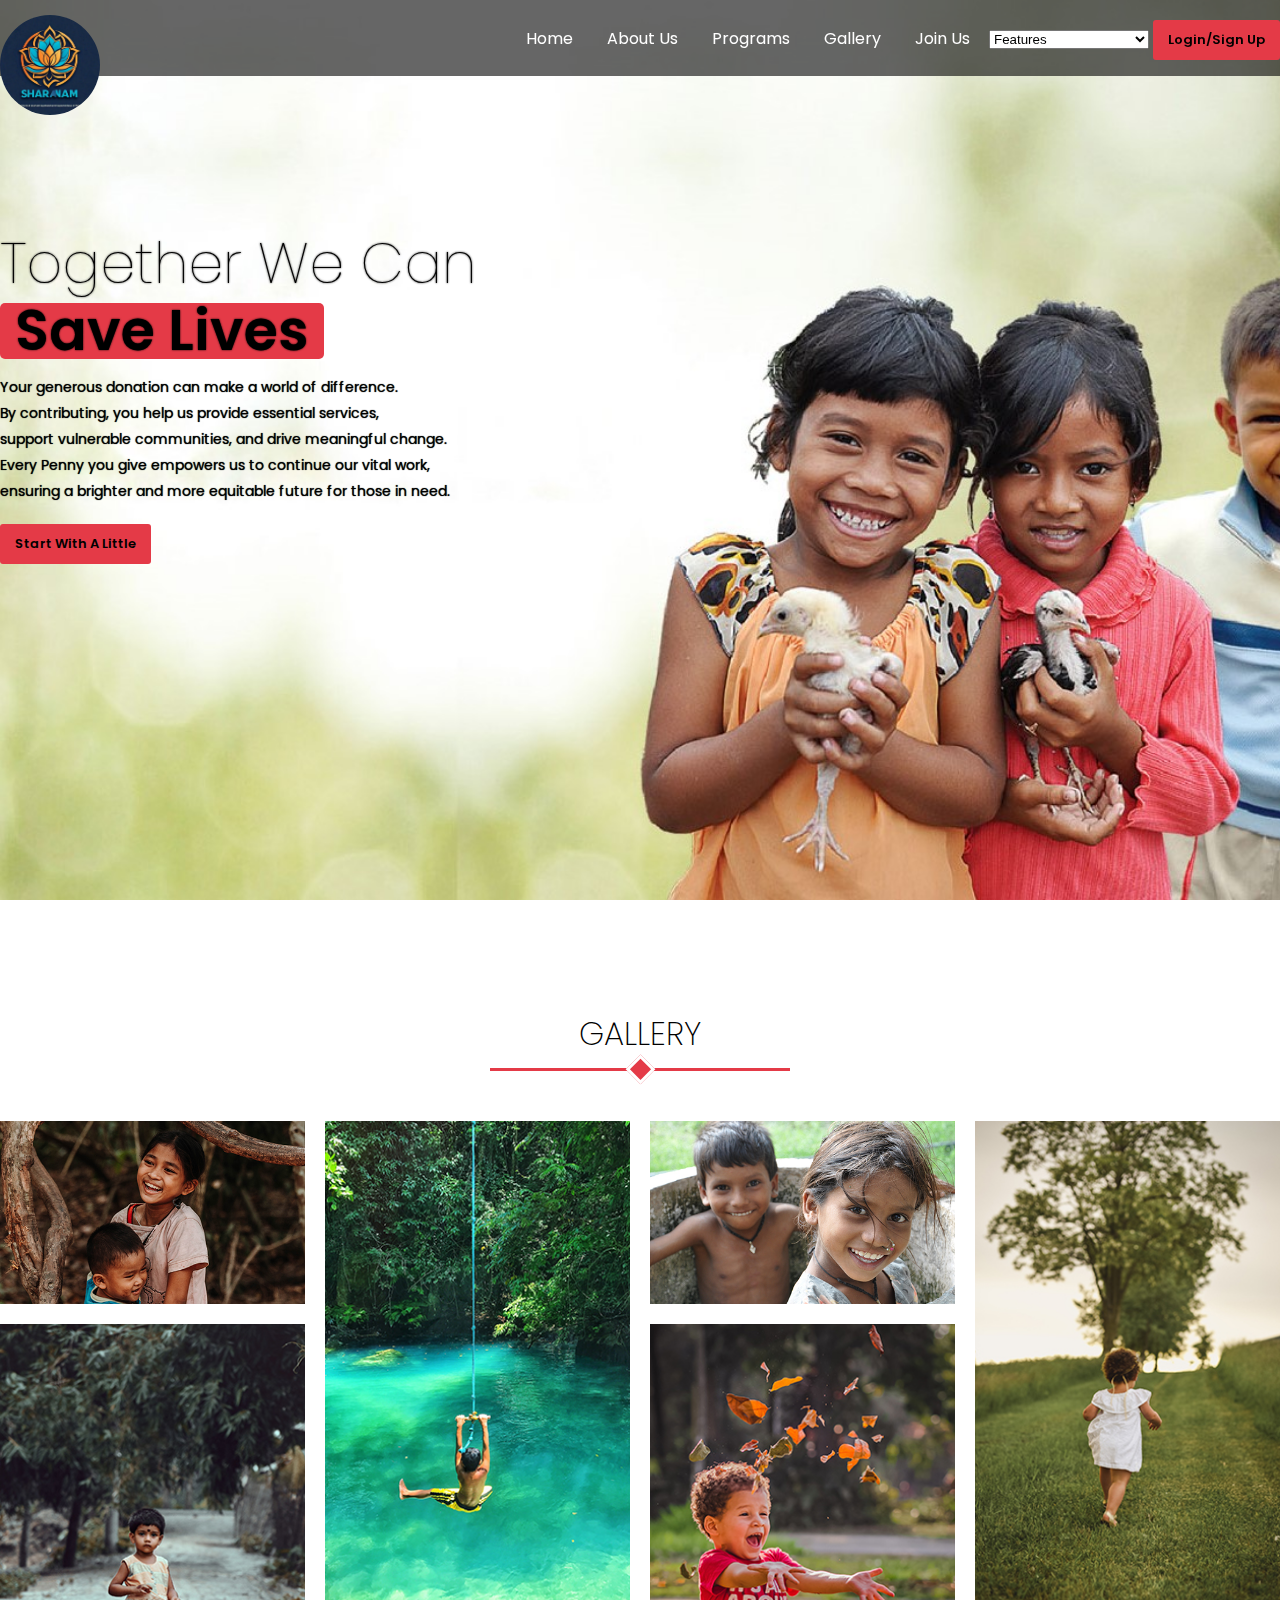
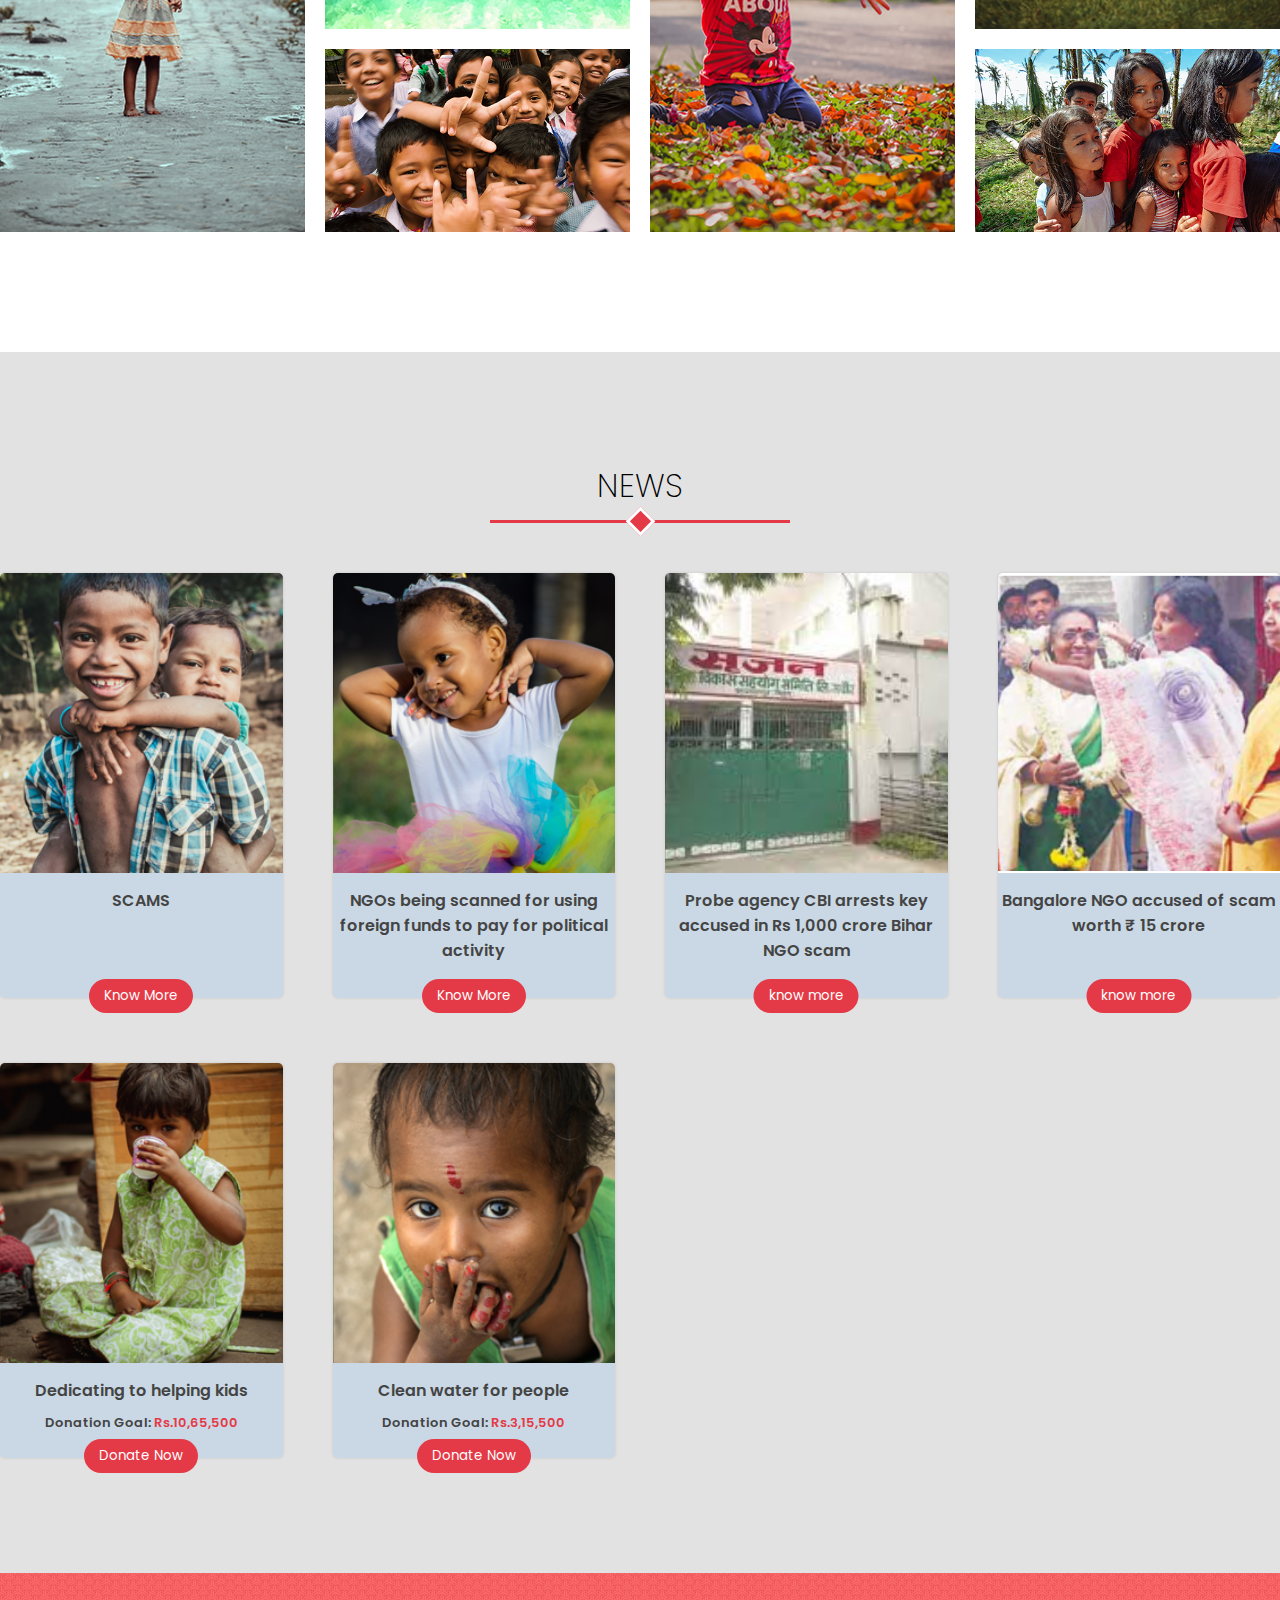
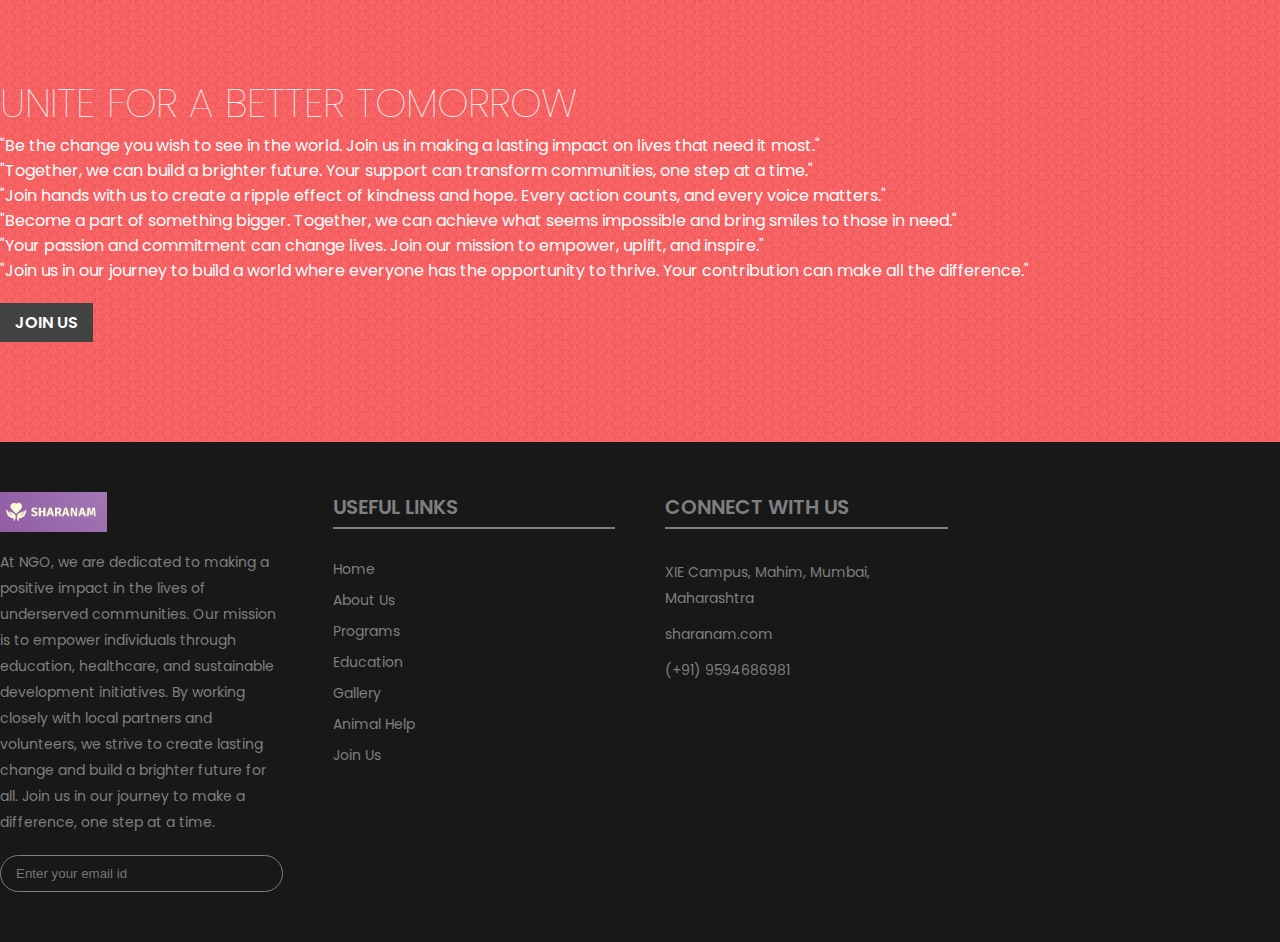
<file: index.html>
<!DOCTYPE html>
<html lang="en">

<head>
    <meta charset="UTF-8" />
    <meta name="viewport" content="width=device-width, initial-scale=1.0" />
    <title>Sharanam</title>
    <link rel="stylesheet" href="./css/style.css" />
    <!-- <style>
        /* From Uiverse.io by adamgiebl */
        button {
            --green: #e3e7e4d7;
            font-size: 15px;
            padding: 0.7em 2.7em;
            letter-spacing: 0.06em;
            position: relative;
            font-family: inherit;
            border-radius: 0.6em;
            overflow: hidden;
            transition: all 0.3s;
            line-height: 1.4em;
            border: 2px solid var(--green);
            background: linear-gradient(to right, rgba(27, 87, 253, 0.1) 1%, transparent 40%, transparent 60%, rgba(27, 253, 156, 0.1) 100%);
            color: var(--green);
            box-shadow: inset 0 0 10px rgba(27, 253, 156, 0.4), 0 0 9px 3px rgba(27, 253, 156, 0.1);
        }

        button:hover {
            color: #82ffc9;
            box-shadow: inset 0 0 10px rgba(27, 253, 156, 0.6), 0 0 9px 3px rgba(27, 253, 156, 0.2);
        }

        button:before {
            content: "";
            position: absolute;
            left: -4em;
            width: 4em;
            height: 100%;
            top: 0;
            transition: transform .4s ease-in-out;
            background: linear-gradient(to right, transparent 1%, rgba(27, 253, 156, 0.1) 40%, rgba(27, 253, 156, 0.1) 60%, transparent 100%);
        }

        button:hover:before {
            transform: translateX(15em);
        }
    </style> -->
</head>

<body>
    <div class="fullContainer banner" id="homeSection">
        <header>
            <div class="container">
                <div class="logo">
                    <img src="images/ngo_logo_2.png" alt="NGO logo" id="lele" />
                </div>
                <nav>
                    <ul>
                        <li>
                            <a href="index.html">Home</a>
                        </li>
                        <li>
                            <a href="about.html">About Us</a>
                        </li>
                        <li>
                            <a href="programs.html">Programs</a>
                        </li>
                        <li>
                            <a href="#gallerySection">Gallery</a>
                        </li>
                        <!-- 
                        <li>
                            <a href="education.html">Education</a>
                        </li>
                        
                        <li>
                            <a href="animalhelp.html">Animal Help</a>
                        </li> -->
                        <li>
                            <a href="#joinSection">Join Us</a>
                        </li>
                        <li>
                            <select name="Features" id="featuresDropdown" onchange="navigateToFeature()">
                                <option value="Features">Features </option>
                                <option value="humanrights.html">Human Rights NGOs</option>
                                <option value="environmental.html">Environmental NGOs</option>
                                <option value="health.html">Health NGOs</option>
                                <option value="education.html">Educational NGOs</option>
                                <option value="childprotection.html">Child Protection NGOs</option>
                                <option value="animalhelp.html">Animal Rights NGOs</option>
                                <option value="womensrights.html">Women's Rights NGOs</option>
                                <option value="laborrights.html">Labor Rights NGOs</option>
                            </select>
                        </li>
                        <a href="login.html">
                            <button>Login/Sign Up</button>
                        </a>
                    </ul>
                </nav>
            </div>
        </header>

        <div class="container">
            <h1>Together We Can <span>Save Lives</span></h1>
            <p>Your generous donation can make a world of difference. <br> By contributing, you help us provide essential
                services, <br>support vulnerable communities, and drive meaningful change. <br>Every Penny you give empowers us
                to continue our vital work, <br>ensuring a brighter and more equitable future for those in need. </p>
            <button>Start With A Little</button>
        </div>
    </div>

    <section class="gallery" id="gallerySection">
        <div class="container">
            <div class="sectionTitle">Gallery</div>
            <div class="galleryContainer">
                <div class="item">
                    <span class="title"> Image Title </span>
                    <img src="images/gallery/1.jpg" alt="" />
                </div>
                <div class="item">
                    <span class="title"> Image Title</span>
                    <img src="images/gallery/2.jpg" alt="" />
                </div>
                <div class="item">
                    <span class="title"> Image Title </span>
                    <img src="images/gallery/3.jpg" alt="" />
                </div>
                <div class="item">
                    <span class="title"> Image Title </span>
                    <img src="images/gallery/4.jpg" alt="" />
                </div>
                <div class="item">
                    <span class="title"> Image Title </span>
                    <img src="images/gallery/5.jpg" alt="" />
                </div>
                <div class="item">
                    <span class="title"> Image Title </span>
                    <img src="images/gallery/6.jpg" alt="" />
                </div>
                <div class="item">
                    <span class="title"> Image Title </span>
                    <img src="images/gallery/7.jpg" alt="" />
                </div>
                <div class="item">
                    <span class="title"> Image Title</span>
                    <img src="images/gallery/8.jpg" alt="" />
                </div>
            </div>
        </div>
    </section>

    <section class="programs" id="programsSection">
        <div class="container">
            <h2 class="sectionTitle">News</h2>
            <div class="boxContainer">

                <div class="box">
                    <div class="cardImage"></div>
                    <div class="programTitle">SCAMS</div>
                    <div class="donationCount">
                        <!-- Donation Goal:<span> Rs.15,15,500</span>-->
                        <a href="https://www.quora.com/What-are-the-common-scams-in-India-in-the-name-of-an-NGO"
                            target="_blank">
                            <button>Know More</button>
                        </a>
                    </div>
                </div>

                <div class="box">
                    <div class="cardImage"></div>
                    <div class="programTitle">NGOs being scanned for using foreign funds to pay for political activity
                    </div>
                    <div class="donationCount">
                        <!-- Donation Goal:<span> Rs.15,15,500</span>-->
                        <a href="https://www.ndtv.com/india-news/ngos-being-scanned-for-using-foreign-funds-to-pay-for-political-activity-566392"
                            target="_blank">
                            <button>Know More</button>
                        </a>
                    </div>
                </div>


                <div class="box">
                    <div class="cardImage"></div>
                    <div class="programTitle">Probe agency CBI arrests key accused in Rs 1,000 crore Bihar NGO scam
                    </div>
                    <div class="donationCount">
                        <!-- Donation Goal:<span> Rs.6,35,500</span>-->
                        <a href="https://www.indiatoday.in/india/story/probe-agency-cbi-arrests-key-accused-in-rs-1000-crore-bihar-ngo-scam-2419262-2023-08-10"
                            target="_blank">
                            <button>know more</button>
                        </a>
                    </div>
                </div>

                <div class="box">
                    <div class="cardImage"></div>
                    <div class="programTitle">Bangalore NGO accused of scam worth ₹ 15 crore </div>
                    <div class="donationCount">
                        <!-- Donation Goal:<span> Rs.6,35,500</span>-->
                        <a href="https://www.ndtv.com/cities/bangalore-ngo-accused-of-scam-worth-rs-15-crore-432402"
                            target="_blank">
                            <button>know more</button>
                        </a>
                    </div>
                </div>

                <div class="box">
                    <div class="cardImage"></div>
                    <div class="programTitle">Dedicating to helping kids</div>
                    <div class="donationCount">
                        Donation Goal:<span> Rs.10,65,500</span>
                    </div>
                    <button>Donate Now</button>
                </div>

                <div class="box">
                    <div class="cardImage"></div>
                    <div class="programTitle">Clean water for people</div>
                    <div class="donationCount">
                        Donation Goal:<span> Rs.3,15,500</span>
                    </div>
                    <button>Donate Now</button>
                </div>

            </div>
        </div>
    </section>








    <section class="join" id="joinSection">
        <div class="container">
            <div class="joinTitle">
                UNITE FOR A BETTER TOMORROW
            </div>
            <ul font-size: 22px>
                <li>"Be the change you wish to see in the world. Join us in making a lasting impact on lives that need
                    it
                    most."</li>
                <li>"Together, we can build a brighter future. Your support can transform communities, one step at a
                    time."</li>
                <li>"Join hands with us to create a ripple effect of kindness and hope. Every action counts, and every
                    voice matters."</li>
                <li>"Become a part of something bigger. Together, we can achieve what seems impossible and bring smiles
                    to those in need."</li>
                <li>"Your passion and commitment can change lives. Join our mission to empower, uplift, and inspire."
                </li>
                <li>
                    "Join us in our journey to build a world where everyone has the opportunity to thrive. Your
                    contribution can make all the difference."</li>
            </ul>
            <p></p>

            <a href="join.html"><button class="joinNow">JOIN US</button></a>
         <!--   <a href="adopt.html"><button class="adoptBtn">ADOPT NOW</button></a>-->
        </div>
    </section>

    <footer>
        <div class="container">
            <div class="newsLetterContainer">
                <img src="images/down_logo.png" alt="" />
                <p>At NGO, we are dedicated to making a positive impact in the lives of underserved communities. Our
                    mission is to empower individuals through education, healthcare, and sustainable development
                    initiatives. By working closely with local partners and volunteers, we strive to create lasting
                    change and build a brighter future for all. Join us in our journey to make a difference, one step at
                    a time.</p>
                <input type="text" placeholder="Enter your email id" />
            </div>

            <div class="linksContainer">
                <div class="title">Useful links</div>
                <ul>
                    <li>
                        <a href="index.html">Home</a>
                    </li>
                    <li>
                        <a href="about.html">About Us</a>
                    </li>
                    <li>
                        <a href="programs.html">Programs</a>
                    </li>
                    <li>
                        <a href="education.html">Education</a>
                    </li>
                    <li>
                        <a href="#gallerySection">Gallery</a>
                    </li>
                    <li>
                        <a href="animalhelp.html">Animal Help</a>
                    </li>
                    <li>
                        <a href="#joinSection">Join Us</a>
                    </li>
                </ul>
            </div>

            <div class="connectContainer">
                <div class="title">Connect with Us</div>
                <p>
                    XIE Campus, Mahim, Mumbai, Maharashtra<br>
                </p>
                <p>sharanam.com</p>
                <p>(+91) 9594686981</p>
            </div>
        </div>
    </footer>

    <script>
        function navigateToFeature() {
            var dropdown = document.getElementById("featuresDropdown");
            var selectedValue = dropdown.options[dropdown.selectedIndex].value;
            if (selectedValue && selectedValue !== "Features") {
                window.location.href = selectedValue;
            }
        }

        /* window.addEventListener('beforeunload', function (e) {
                var message = 'Are you sure you want to leave?';
                e.returnValue = message;  // For most browsers
                return message;  // For some older browsers
            }); */
    </script>
</body>

</html>

<!-- 
<script>
    var style = [
        "background: linear-gradient(#D33106, #571402)",
        "border: 1px solid #3E0E02",
        "color: white",
        "display: block",
        "text-shadow: 0 1px 0 rgba(0, 0, 0, 0.3)",
        "line-height: 40px",
        "font-size: 25px",
        "text-align: center",
        "text-align: center",
        "font-weight: bold",
    ].join(";");

   
-->
</file>
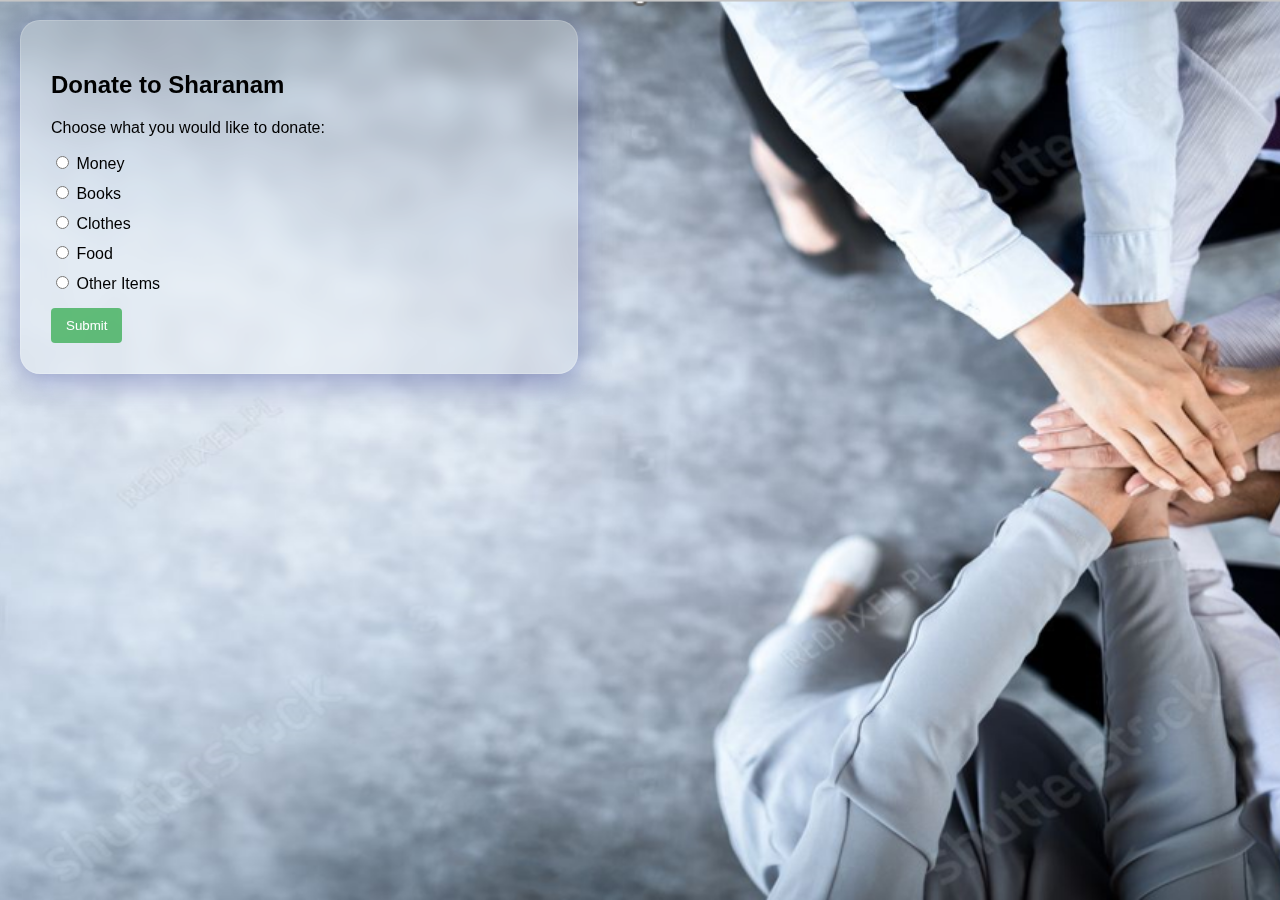
<file: donation.html>
<!DOCTYPE html>
<html lang="en">
<head>
    <meta charset="UTF-8">
    <meta name="viewport" content="width=device-width, initial-scale=1.0">
    <title>Donation Page - Sharanam</title>
    <style>
        body {
            font-family: Arial, sans-serif;
            background-image: url('images/join_bg.png');
            background-size: cover;
            background-position: center;
            background-attachment: fixed;
            padding: 20px;
            margin: 0;
        }
        h2 {
            text-align: left;
        }
        .donation-container {
            background: rgba(255, 255, 255, 0.2); /* Translucent white background */
            border-radius: 20px;
            padding: 30px;
            box-shadow: 0 8px 32px 0 rgba(31, 38, 135, 0.37);
            backdrop-filter: blur(10px); /* Blur for glass effect */
            -webkit-backdrop-filter: blur(10px); /* For Safari */
            border: 1px solid rgba(255, 255, 255, 0.18); /* Light border for Glassmorphism */
            max-width: 600px;
            margin: 0;
            float: left;
            width: 40%;
        }
        label {
            display: block;
            margin-top: 10px;
        }
        input[type="text"], input[type="email"], input[type="tel"], input[type="number"], textarea, input[type="file"] {
            width: 100%;
            padding: 8px;
            margin: 5px 0 10px;
            border: 1px solid rgba(255, 255, 255, 0.3); /* Light border on input fields */
            background: rgba(255, 255, 255, 0.1); /* Light translucent background for input fields */
            color: black;
            border-radius: 4px;
        }
        input[type="submit"] {
            background-color: rgba(40, 167, 69, 0.7); /* Semi-transparent green */
            color: white;
            padding: 10px 15px;
            border: none;
            border-radius: 4px;
            cursor: pointer;
        }
        input[type="submit"]:hover {
            background-color: rgba(40, 167, 69, 0.9); /* Slightly darker on hover */
        }
        .donation-type {
            margin: 15px 0;
        }
        #qr-code {
            display: none;
            margin-top: 10px;
            text-align: center;
        }
        .basic-details {
            display: none;
        }
        .payment-screenshot {
            display: none;
            margin-top: 10px;
        }
    </style>
</head>
<body>

<div class="donation-container">
    <h2>Donate to Sharanam</h2>
    <p>Choose what you would like to donate:</p>

    <form id="donationForm">
        <div class="donation-type">
            <label>
                <input type="radio" name="donation_type" value="money"> Money
            </label>
            <label>
                <input type="radio" name="donation_type" value="books"> Books
            </label>
            <label>
                <input type="radio" name="donation_type" value="clothes"> Clothes
            </label>
            <label>
                <input type="radio" name="donation_type" value="food"> Food
            </label>
            <label>
                <input type="radio" name="donation_type" value="other"> Other Items
            </label>
        </div>

        <!-- Basic Details for Goods Donation -->
        <div class="basic-details" id="detailsForm">
            <h3>Contact Information</h3>
            <label for="name">Full Name:</label>
            <input type="text" id="name" name="name" placeholder="Enter your name" required>

            <label for="email">Email:</label>
            <input type="email" id="email" name="email" placeholder="Enter your email" required>

            <label for="address">Address:</label>
            <textarea id="address" name="address" rows="4" placeholder="Enter your address" required></textarea>

            <p>Our team will reach out to you shortly to arrange the collection of your donation. Thank you!</p>
        </div>

        <!-- Basic Details for Money Donation -->
        <div class="basic-details" id="detailsFormAmt">
            <h3>Contact Information</h3>
            <label for="name">Full Name:</label>
            <input type="text" id="name" name="name" placeholder="Enter your name" required>

            <label for="phoneno">Contact No:</label>
            <input type="tel" id="phoneno" name="phoneno" placeholder="Enter your Contact No" pattern="[0-9]{10}" required>

            <label for="email">Email:</label>
            <input type="email" id="email" name="email" placeholder="Enter your email" required>

            <label for="amount">Amount:</label>
            <input type="number" id="amount" name="amount" placeholder="Enter the amount to donate" min="1" required>

            <p>Our team will reach out to you shortly. Thank you!</p>
        </div>

        <!-- QR Code for Money Donations -->
        <div id="qr-code">
            <p>Scan this QR code to donate money:</p>
            <img src="images/QR_code.png" alt="QR Code" style="width: 150px; height: 150px;">
        </div>

        <!-- Screenshot upload option (comes after QR code) -->
        <div class="payment-screenshot" id="paymentScreenshot">
            <label for="screenshot">Upload Screenshot of Payment (For Authentication):</label>
            <input type="file" id="screenshot" name="screenshot" accept="image/*" required>
        </div>

        <input type="submit" value="Submit">
    </form>
</div>

<script>
    const donationForm = document.getElementById('donationForm');
    const qrCode = document.getElementById('qr-code');
    const detailsForm = document.getElementById('detailsForm');
    const amountTake = document.getElementById('detailsFormAmt');
    const paymentScreenshot = document.getElementById('paymentScreenshot');

    donationForm.addEventListener('change', function() {
        const selectedDonationType = document.querySelector('input[name="donation_type"]:checked').value;

        if (selectedDonationType === 'money') {
            amountTake.style.display = 'block';
            qrCode.style.display = 'block';
            detailsForm.style.display = 'none';
            paymentScreenshot.style.display = 'block'; // Show file upload after QR code
        } else {
            amountTake.style.display = 'none';
            qrCode.style.display = 'none';
            detailsForm.style.display = 'block';
            paymentScreenshot.style.display = 'none'; // Hide file upload for other donation types
        }
    });
</script>

</body>
</html>
</file>
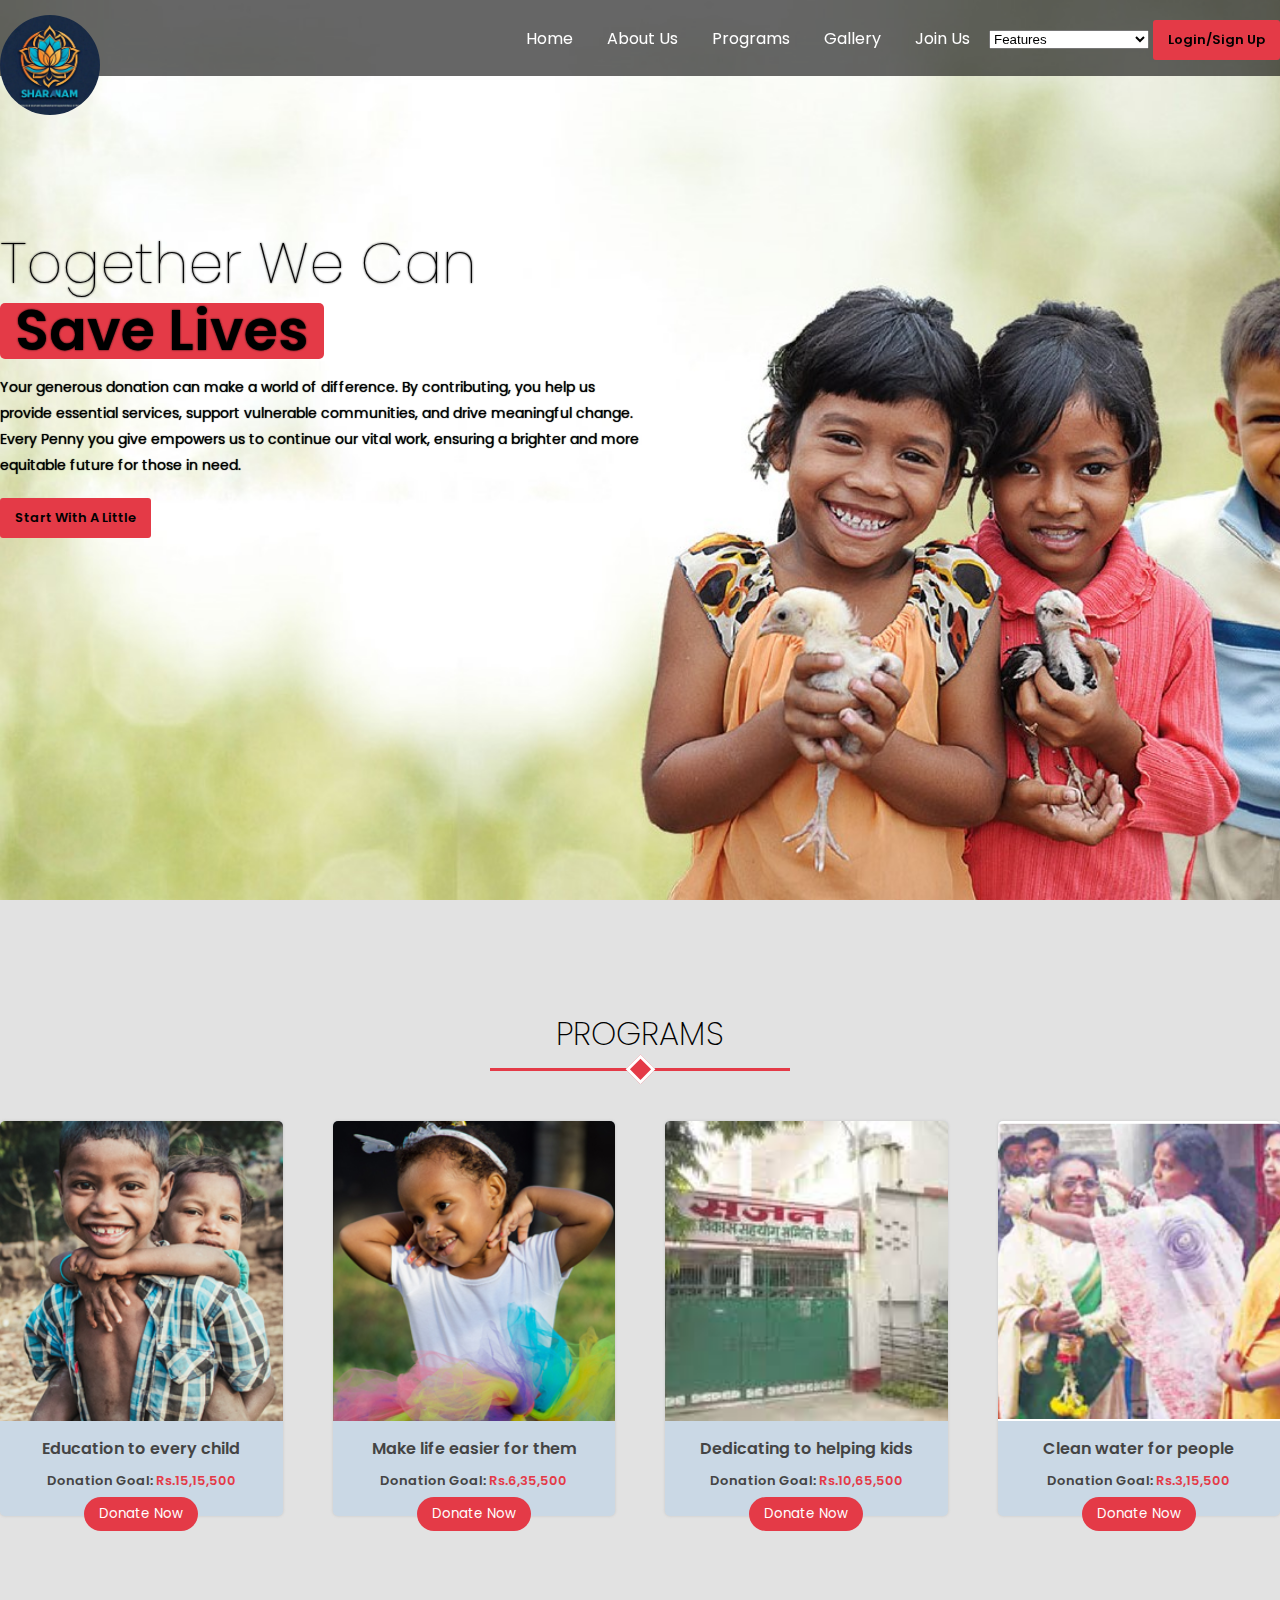
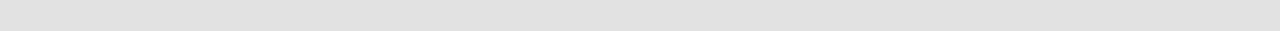
<file: programs.html>
<!DOCTYPE html>
<html lang="en">

<head>
    <meta charset="UTF-8">
    <meta name="viewport" content="width=device-width, initial-scale=1.0">
    <title>Programs</title>
    <link rel="stylesheet" href="./css/style.css" />
</head>

<body>
    <div class="fullContainer banner" id="homeSection">
        <header>
            <div class="container">
                <div class="logo">
                    <img src="images/ngo_logo_2.png" alt="NGO logo" id="lele" />
                </div>
                <nav>
                    <ul>
                        <li>
                            <a href="index.html">Home</a>
                        </li>
                        <li>
                            <a href="about.html">About Us</a>
                        </li>
                        <li>
                            <a href="programs.html">Programs</a>
                        </li>
                        <li>
                            <a href="#gallerySection">Gallery</a>
                        </li>
                        <!-- 
                        <li>
                            <a href="education.html">Education</a>
                        </li>
                        
                        <li>
                            <a href="animalhelp.html">Animal Help</a>
                        </li> -->
                        <li>
                            <a href="#joinSection">Join Us</a>
                        </li>
                        <li>
                            <select name="Features" id="featuresDropdown" onchange="navigateToFeature()">
                                <option value="Features">Features </option>
                                <option value="humanrights.html">Human Rights NGOs</option>
                                <option value="environmental.html">Environmental NGOs</option>
                                <option value="health.html">Health NGOs</option>
                                <option value="education.html">Educational NGOs</option>
                                <option value="childprotection.html">Child Protection NGOs</option>
                                <option value="animalhelp.html">Animal Rights NGOs</option>
                                <option value="womensrights.html">Women's Rights NGOs</option>
                                <option value="laborrights.html">Labor Rights NGOs</option>
                            </select>
                        </li>
                        <a href="login.html">
                            <button>Login/Sign Up</button>
                        </a>
                        
                    </ul>
                </nav>

            </div>
        </header>

        <div class="container">
            <h1>Together We Can <span>Save Lives</span></h1>
            <p>Your generous donation can make a world of difference. By contributing, you help us provide essential
                services, support vulnerable communities, and drive meaningful change. Every Penny you give empowers us
                to continue our vital work, ensuring a brighter and more equitable future for those in need. </p>
            <button>Start With A Little</button>

        </div>
    </div>
    <section class="programs" id="programsSection">
        <div class="container">
            <h2 class="sectionTitle">Programs</h2>
            <div class="boxContainer">
                <div class="box">
                    <div class="cardImage"></div>
                    <div class="programTitle">Education to every child</div>
                    <div class="donationCount">
                        Donation Goal:<span> Rs.15,15,500</span>
                    </div>
                    <button>Donate Now</button>
                </div>

                <div class="box">
                    <div class="cardImage"></div>
                    <div class="programTitle">Make life easier for them</div>
                    <div class="donationCount">
                        Donation Goal:<span> Rs.6,35,500</span>       
                    </div>
                    <button>Donate Now</button>
                </div>

                <div class="box">
                    <div class="cardImage"></div>
                    <div class="programTitle">Dedicating to helping kids</div>
                    <div class="donationCount">
                        Donation Goal:<span> Rs.10,65,500</span>
                    </div>
                    <button>Donate Now</button>
                </div>

                <div class="box">
                    <div class="cardImage"></div>
                    <div class="programTitle">Clean water for people</div>
                    <div class="donationCount">
                        Donation Goal:<span> Rs.3,15,500</span>
                    </div>
                    <button>Donate Now</button>
                </div>
            </div>
        </div>
    </section>
</body>
<script>
    function navigateToFeature() {
        var dropdown = document.getElementById("featuresDropdown");
        var selectedValue = dropdown.options[dropdown.selectedIndex].value;
        if (selectedValue && selectedValue !== "Features") {
            window.location.href = selectedValue;
        }
    }
</script>

</html>
</file>
<file: css/style.css>
@import url("https://fonts.googleapis.com/css2?family=Poppins:wght@200;300;400;500;600;700;800;900&display=swap");
:root {
    --themeRed: #e43a47;
    --gray: #efefef;
}

html {
    scroll-behavior: smooth;
}

button,
body {
    font-family: "Poppins", sans-serif;
}

* {
    margin: 0;
    padding: 0;
    box-sizing: border-box;
}

p {
    font-size: 14px;
    line-height: 26px;
}

.fullContainer {
    width: 100%;
}

.conatiner {
    width: 1140px;
    margin: auto;
}

.sectionTitle {
    width: 300px;
    border-bottom: 3px solid var(--themeRed);
    text-align: center;
    font-size: 2rem;
    font-weight: 200;
    margin: 0 auto 50px;
    position: relative;
    padding: 10px 0;
    text-transform: uppercase;
}

.sectionTitle::after {
    display: inline-block;
    content: "";
    height: 15px;
    width: 15px;
    background-color: var(--themeRed);
    position: absolute;
    left: calc(50% - 10px);
    top: calc(75% - 7px);
    transform: rotate(45deg) translate(50%, 50%);
    border: 3px solid #fff;
}

section {
    padding: 100px 0;
    position: relative;
}

header {
    width: 100%;
    background-color: rgba(0, 0, 0, 0.6);
    position: fixed;
    z-index: 2;
}

header .container {
    display: flex;
    justify-content: space-between;
}

header .container .logo {
    padding: 15px 0;
    height: 75px;
}

header .conatiner .logo img {
    height: 100%;
}

header nav ul {
    list-style-type: none;
}

header nav ul li {
    display: inline-block;
}

header nav ul li a {
    display: inline-block;
    height: 75px;
    line-height: 75px;
    padding: 0 15px;
    text-decoration: none;
    text-transform: caitalize;
    font-size: 16px;
    color: #fff;
    transition: 0.3s;
}

header nav ul li a:hover {
    background-color: var(--themeRed);
}

.banner {
    min-height: 100vh;
    width: 100%;
    background-image: url("../images/banner3.jpg");
    background-size: cover;
    background-attachment: fixed;
}

.banner h1 {
    margin-top: 230px;
    display: inline-block;
    font-size: 3.5rem;
    color: #000;
    text-shadow: 0 0 2px #000;
    width: 50%;
    line-height: 4.2rem;
    font-weight: 100;
}

.banner h1 span {
    background-color: var(--themeRed);
    display: inline-block;
    line-height: 3.5rem;
    padding: 0 15px;
    font-weight: 600;
    border-radius: 5px;
}

.banner p {
    color: #000;
    width: 50%;
    text-shadow: 0 0 1px #000;
    margin-top: 10px;
}

.banner button {
    background-color: var(--themeRed);
    border: 0;
    outline: none;
    color: #000;
    padding: 10px 15px;
    margin-top: 20px;
    font-size: 13px;
    border-radius: 3px;
    font-weight: 600;
}

#aboutSection .cards {
    display: flex;
    flex-wrap: wrap;
    justify-content: space-between;
    margin-top: 50px;
    position: relative;
    height: 245px;
}

#aboutSection .cards>div {
    width: 350px;
    background-color: var(--gray);
    padding: 35px;
    color: #444;
    text-align: center;
    border-radius: 15px;
    height: 215px;
    border: 1px solid #ccc;
    transition: 0.4s;
}

#aboutSection .cards>div:hover {
    width: 400px;
    margin-top: -20px;
    border-color: var(--themeRed);
    padding: 55px;
    height: auto;
}

#aboutSection .cards>div .title {
    font-size: 18px;
    font-weight: 600;
    text-transform: uppercase;
}

#aboutSection .cards>div p {
    font-size: 14px;
    margin-top: 15px;
}

#aboutSection .cards>div button {
    border: 1px solid var(--themeRed);
    outline: none;
    padding: 7px 15px;
    margin-top: 15px;
    font-size: 12px;
    border-radius: 3px;
    cursor: pointer;
    transition: 0.3s;
}

#aboutSection .cards>div:hover button {
    background-color: var(--themeRed);
    color: #fff;
}

.programs {
    background-color: #e2e2e2;
}

.programs .boxContainer {
    display: grid;
    grid-template-columns: repeat(4, 1fr);
    grid-gap: 50px;
}

.programs .boxContainer .box {
    background-color: #b3cee783;
    text-align: center;
    padding-bottom: 25px;
    border-radius: 5px;
    box-shadow: 0 0 3px 0 #c5c5c5;
    position: relative;
    margin-bottom: 15px;
}

.programs .boxContainer .box .cardImage {
    width: 100%;
    height: 300px;
    background-position: center;
    background-size: cover;
    position: relative;
    border-radius: 5px 5px 0 0;
}

.programs .boxContainer .box .cardImage:after {
    width: 100%;
    height: 100%;
    background-position: center;
    background-size: cover;
    content: "";
    position: absolute;
    left: 0;
    top: 0;
    filter: grayscale(100%);
    transition: 0.4s;
}

.programs .boxContainer .box:nth-child(1) .cardImage,
.programs .boxContainer .box:nth-child(1) .cardImage {
    background-image: url("../images/programs/1.jpg");
}

.programs .boxContainer .box:nth-child(2) .cardImage,
.programs .boxContainer .box:nth-child(2) .cardImage {
    background-image: url("../images/programs/2.jpg");
}

.programs .boxContainer .box:nth-child(3) .cardImage,
.programs .boxContainer .box:nth-child(3) .cardImage {
    background-image: url("../images/programs/sc1.jpg");
}

.programs .boxContainer .box:nth-child(4) .cardImage,
.programs .boxContainer .box:nth-child(4) .cardImage {
    background-image: url("../images/programs/sc2.png");
}

/* added by me */
.programs .boxContainer .box:nth-child(5) .cardImage,
.programs .boxContainer .box:nth-child(5) .cardImage {
    background-image: url("../images/programs/4.jpg");
}

.programs .boxContainer .box:nth-child(6) .cardImage,
.programs .boxContainer .box:nth-child(6) .cardImage {
    background-image: url("../images/programs/3.jpg");
}
 
/* --------------------------------------*/

.programs .boxContainer .box .programTitle {
    font-size: 16px;
    margin-top: 15px;
    font-weight: 600;
    color: #444;
}

.programs .boxContainer .box .donationCount {
    font-size: 13px;
    font-weight: 600;
    color: #444;
    margin-top: 10px;
}

.programs .boxContainer .box .donationCount span {
    color: var(--themeRed);
}

.programs .boxContainer .box button {
    position: absolute;
    left: 50%;
    background-color: var(--themeRed);
    color: #fff;
    transform: translate(-50%);
    bottom: -15px;
    border-radius: 60px;
    padding: 7px 15px;
    border: 0;
    outline: none;
    cursor: pointer;
}

.education {
    height: 100vh;
    overflow: hidden;
    position: relative;
}

.education .videoPlayer {
    position: absolute;
    top: 50%;
    left: 50%;
    width: 100%;
    transform: translate(-50%, -50%);
}

.education .sectionTitle {
    color: #fff;
    text-shadow: 0 0 4px #000;
}

.education .educationContainer {
    position: absolute;
    background-color: #00000096;
    width: 600px;
    top: 35vh;
    color: #fff;
    text-shadow: 0 0 3px #000;
    padding: 30px;
}

.education .educationContainer h3 {
    font-size: 35px;
    font-weight: 300;
}

.education .educationContainer p {
    font-size: 15px;
    line-height: 20px;
    margin: 10px 0 30px;
}

.education .educationContainer button {
    background-color: var(--themeRed);
    border: 0;
    color: #fff;
    padding: 10px 25px;
    font-weight: bold;
    font-size: 14px;
    outline: none;
    cursor: pointer;
}

.gallery .galleryContainer {
    column-count: 4;
    column-gap: 20px;
}

.gallery .galleryContainer .item {
    position: relative;
    margin-bottom: 20px;
    overflow: hidden;
}

.gallery .galleryContainer img {
    width: 100%;
    display: block;
}

.gallery .galleryContainer .title {
    position: absolute;
    background-color: var(--gray);
    padding: 5px;
    margin: 5px;
    border-radius: 5px;
    font-size: 13px;
    font-weight: bold;
    opacity: 0;
    z-index: 1;
    transition: 4s;
}

.gallery .galleryContainer .item:hover .title {
    opacity: 1;
}

.gallery .galleryContainer .item:hover img {
    transform: scale(1.2);
}

.join {
    background-image: url("../images/pattern.jpg");
    color: #fff;
}

.join .joinTitle {
    font-size: 40px;
    font-weight: 100;
}

.join .joinTitle span {
    font-weight: 800;
}

.join button {
    padding: 7px 15px;
    margin-top: 20px;
    border: 0;
    outline: none;
    font-weight: 600;
    font-size: 16px;
}

.join button.joinNow {
    margin-right: 10px;
    background-color: #424242;
    color: #fff;
}

.join button.adoptBtn {
    background-color: var(--gray);
}

footer {
    background-color: #181818;
    color: #7f7f7f;
    padding: 50px 0;
    font-size: 14px;
}

footer .container {
    display: grid;
    grid-template-columns: 1fr 1fr 1fr 1fr;
    grid-gap: 50px;
}

footer .title {
    font-size: 20px;
    font-weight: 600;
    text-transform: uppercase;
    border-bottom: 2px solid;
    margin-bottom: 30px;
    padding: 0 0 5px 0;
}

footer p {
    margin-bottom: 10px;
}

footer .linksContainer ul {
    list-style-type: none;
}

footer .linksContainer ul li a {
    text-decoration: none;
    color: #7f7f7f;
    margin-bottom: 10px;
    display: inline-block;
}

footer .newsLetterContainer img {
    height: 40px;
    margin-bottom: 11px;
}

footer .newsLetterContainer input {
    background-color: transparent;
    border: 1px solid #7f7f7f;
    outline: none;
    padding: 10px 15px;
    width: 100%;
    margin-top: 10px;
    color: #ccc;
    border-radius: 30px;
}


/*  addded by me */


#lele {
    margin: 0%;
    padding: 0%;
    height:100px;
    width: 100px;
    border-radius: 50%;
}
</file>
